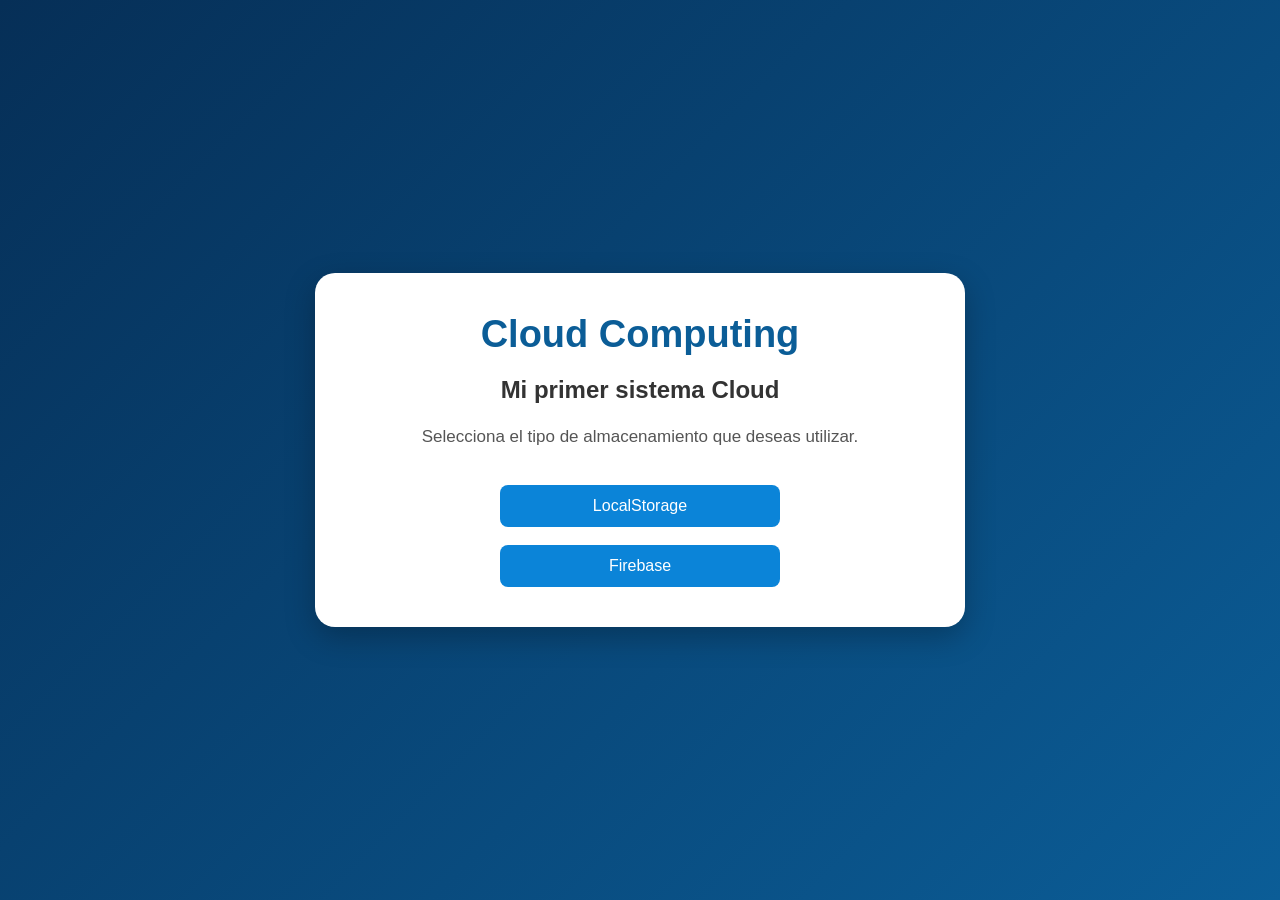
<file: index.html>
<!DOCTYPE html>
<html lang="es">

<head>
    <meta charset="UTF-8">
    <meta name="viewport" content="width=device-width, initial-scale=1.0">

    <title>Cloud Computing</title>

    <link rel="stylesheet" href="css/style.css">
</head>

<body>

    <div class="contenedor">

        <h1>Cloud Computing</h1>

        <h2>Mi primer sistema Cloud</h2>

        <p>
            Selecciona el tipo de almacenamiento que deseas utilizar.
        </p>

        <br>

        <!-- OPCIÓN LOCALSTORAGE -->
        <a href="html/local.html">
            <button>
                LocalStorage
            </button>
        </a>

        <br><br>

        <!-- OPCIÓN FIREBASE -->
        <a href="html/firebase.html">
            <button>
                Firebase
            </button>
        </a>

    </div>

</body>

</html>
</file>
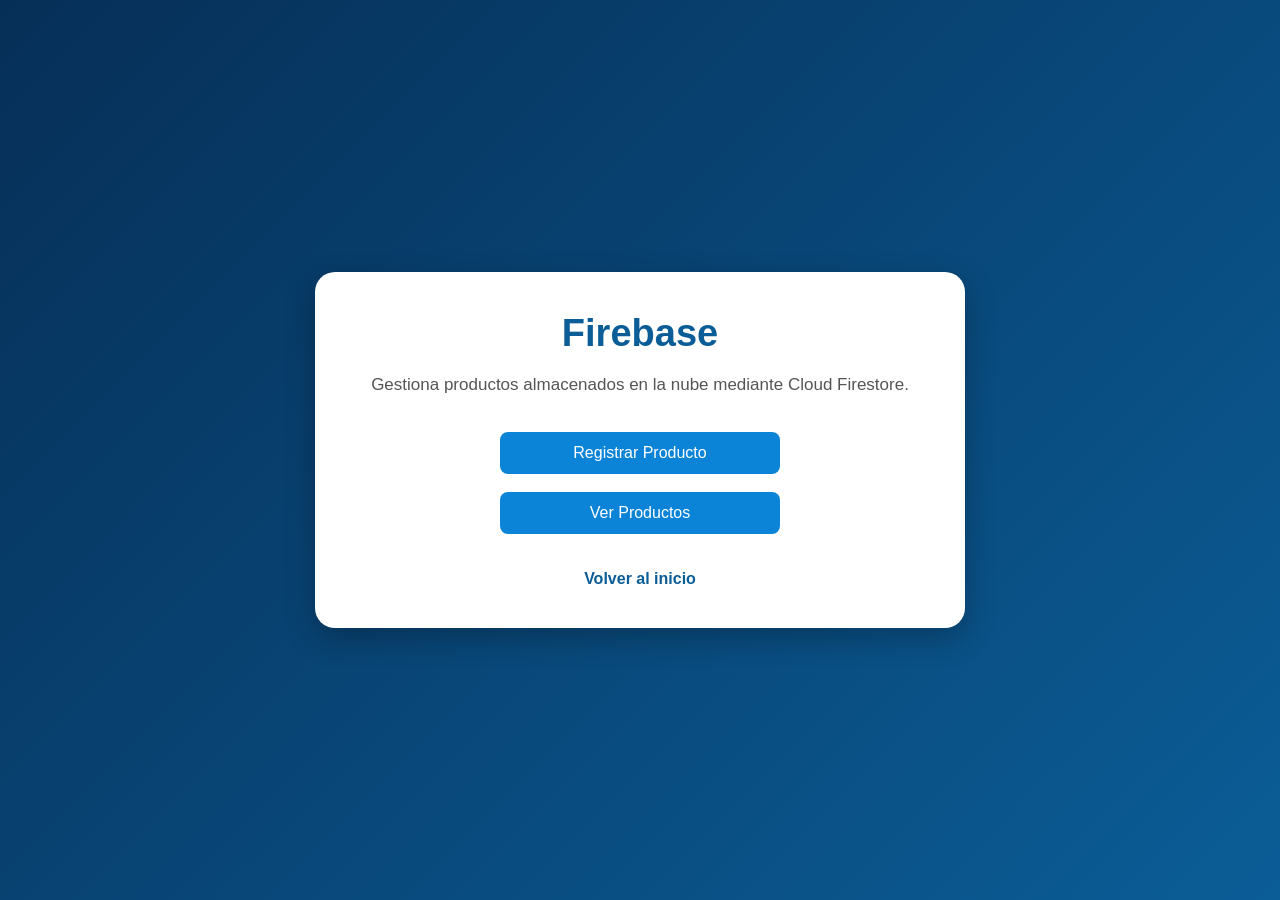
<file: html/firebase.html>
<!DOCTYPE html>
<html lang="es">

<head>
    <meta charset="UTF-8">
    <meta name="viewport" content="width=device-width, initial-scale=1.0">

    <title>Firebase</title>

    <!-- Estilos principales -->
    <link rel="stylesheet" href="../css/style.css">
</head>

<body>

    <div class="contenedor">

        <h1>Firebase</h1>

        <p>
            Gestiona productos almacenados
            en la nube mediante Cloud Firestore.
        </p>

        <br>

        <!-- REGISTRAR PRODUCTO -->
        <a href="registroFirebase.html">
            <button>
                Registrar Producto
            </button>
        </a>

        <br><br>

        <!-- VER PRODUCTOS -->
        <a href="productosFirebase.html">
            <button>
                Ver Productos
            </button>
        </a>

        <br><br><br>

        <!-- VOLVER AL INICIO -->
        <a href="../index.html">
            Volver al inicio
        </a>

    </div>

</body>

</html>
</file>
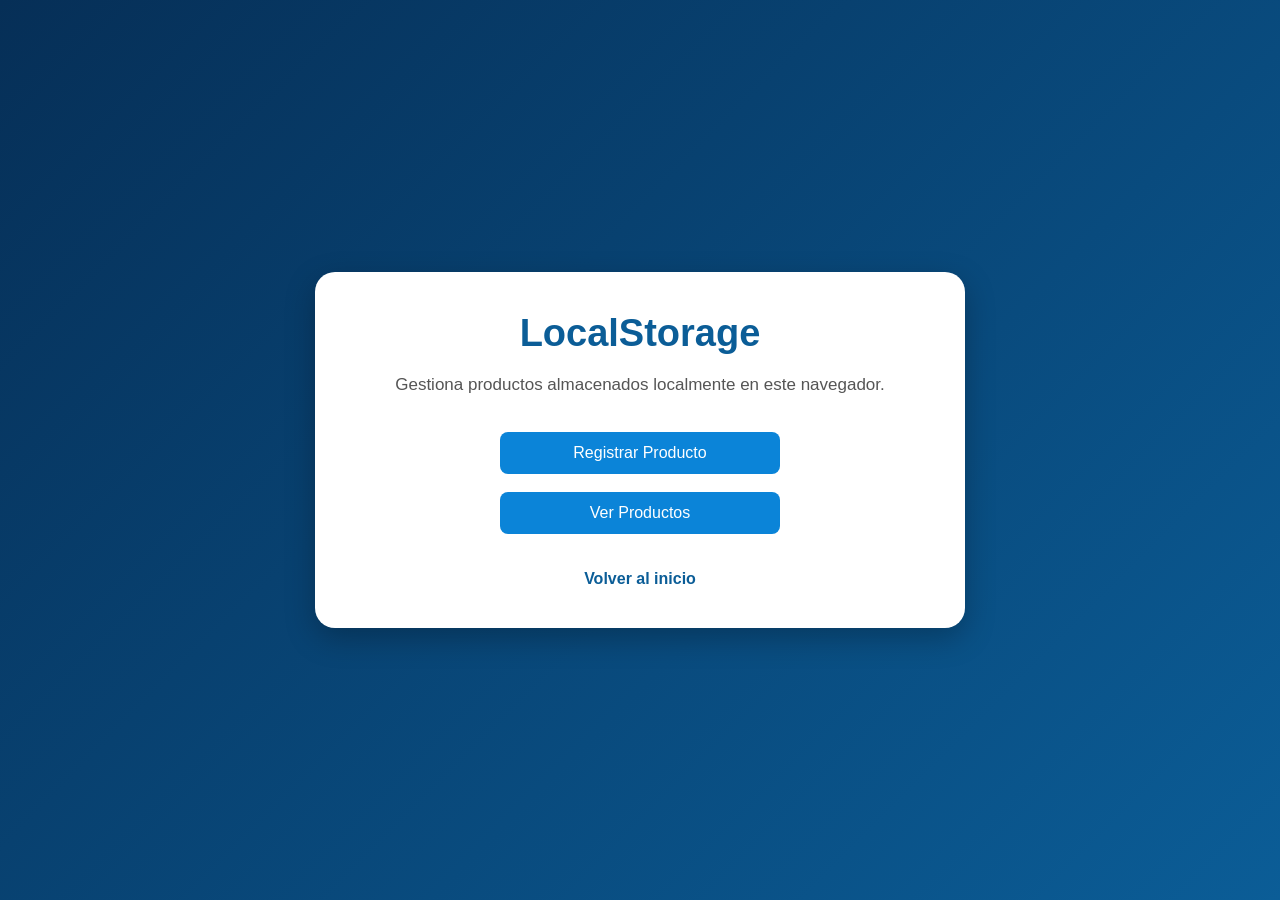
<file: html/local.html>
<!DOCTYPE html>
<html lang="es">

<head>
    <meta charset="UTF-8">
    <meta name="viewport" content="width=device-width, initial-scale=1.0">

    <title>LocalStorage</title>

    <!-- Estilos principales -->
    <link rel="stylesheet" href="../css/style.css">
</head>

<body>

    <div class="contenedor">

        <h1>LocalStorage</h1>

        <p>
            Gestiona productos almacenados localmente
            en este navegador.
        </p>

        <br>

        <!-- REGISTRAR PRODUCTO -->
        <a href="registro.html">
            <button>
                Registrar Producto
            </button>
        </a>

        <br><br>

        <!-- VER PRODUCTOS -->
        <a href="productos.html">
            <button>
                Ver Productos
            </button>
        </a>

        <br><br><br>

        <!-- VOLVER AL INICIO -->
        <a href="../index.html">
            Volver al inicio
        </a>

    </div>

</body>

</html>
</file>
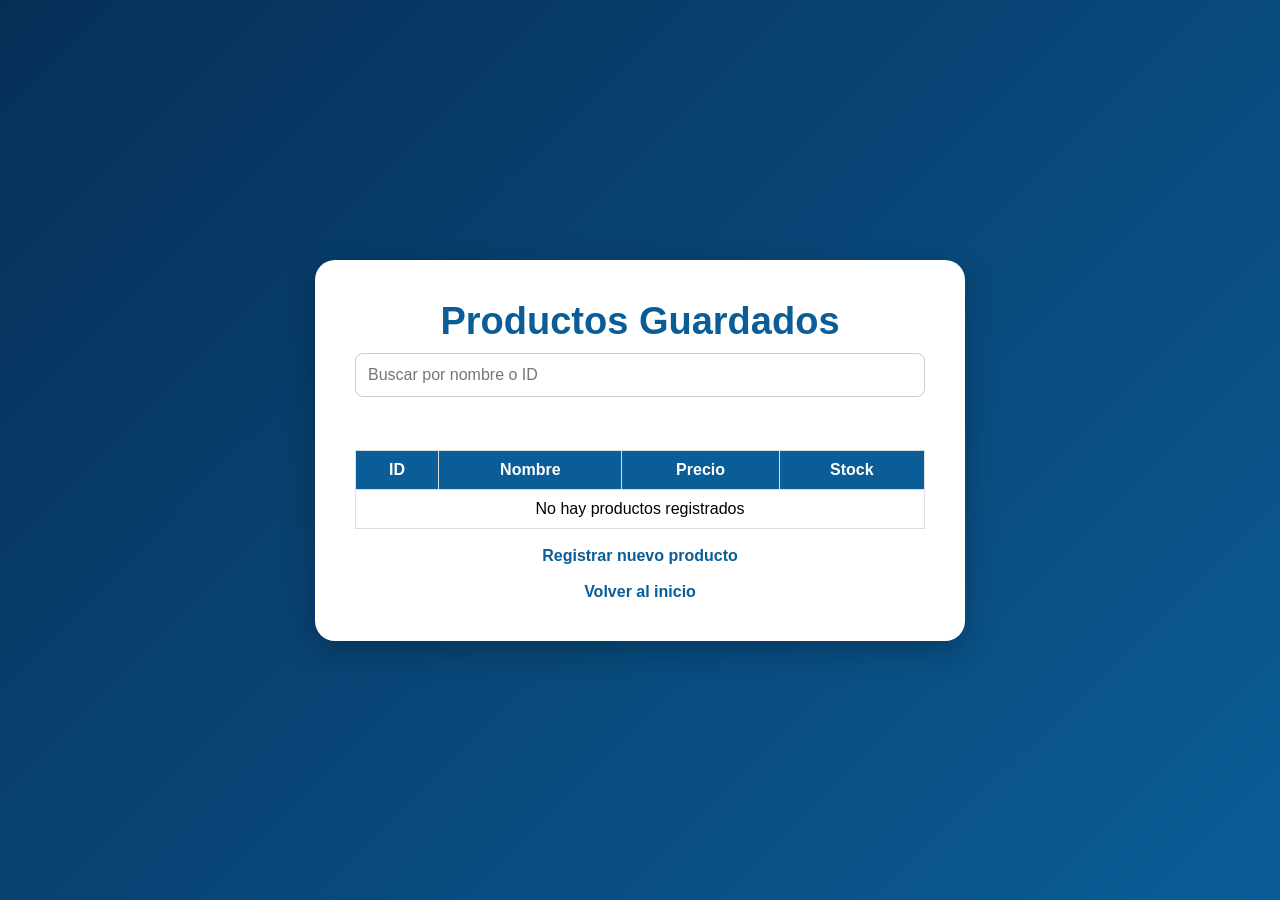
<file: html/productos.html>
<!DOCTYPE html>
<html lang="es">

<head>
    <meta charset="UTF-8">
    <meta name="viewport" content="width=device-width, initial-scale=1.0">

    <title>Productos Guardados</title>

    <!-- Enlace al CSS principal -->
    <link rel="stylesheet" href="../css/style.css">
</head>

<body>

    <div class="contenedor">

        <h1>Productos Guardados</h1>

        <!-- Campo para buscar productos -->
        <input
            type="text"
            id="buscarProducto"
            placeholder="Buscar por nombre o ID"
        >

        <br><br>

        <!-- Tabla de productos -->
        <table border="1" width="100%">
            <thead>
                <tr>
                    <th>ID</th>
                    <th>Nombre</th>
                    <th>Precio</th>
                    <th>Stock</th>
                </tr>
            </thead>

            <tbody id="tablaProductos">
                <!-- Aquí se cargarán los productos -->
            </tbody>
        </table>

        <br>

        <!-- Navegación -->
        <a href="registro.html">
            Registrar nuevo producto
        </a>

        <br><br>

        <a href="../index.html">
            Volver al inicio
        </a>

    </div>

    <!-- JavaScript -->
    <script src="../js/productos.js"></script>

</body>

</html>
</file>
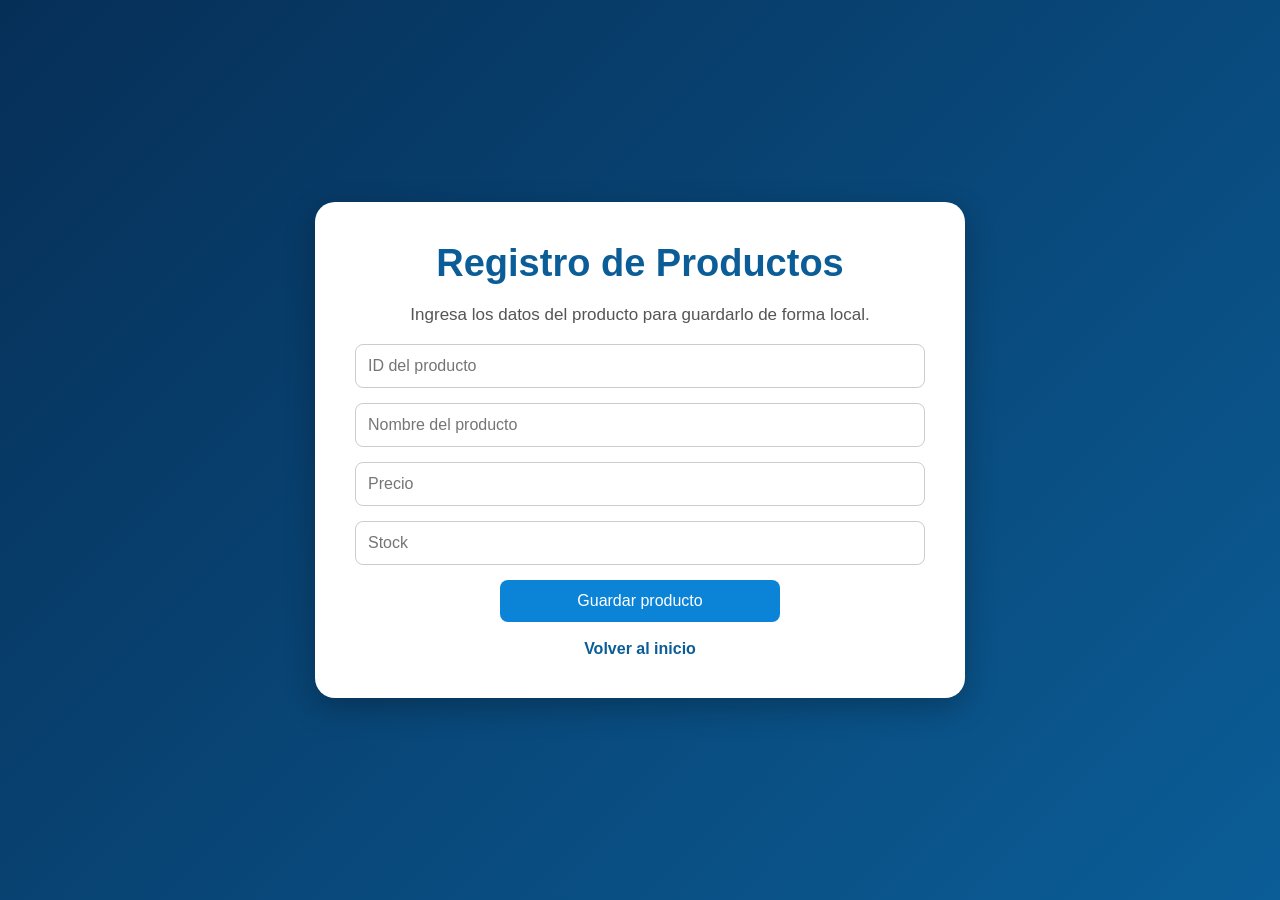
<file: html/registro.html>
<!DOCTYPE html>
<html lang="es">

<head>
    <meta charset="UTF-8">
    <meta name="viewport" content="width=device-width, initial-scale=1.0">

    <title>Registro de Productos</title>

    <!-- Enlace al archivo CSS principal -->
    <link rel="stylesheet" href="../css/style.css">
</head>

<body>

    <div class="contenedor">

        <h1>Registro de Productos</h1>

        <p>
            Ingresa los datos del producto para guardarlo de forma local.
        </p>

        <!-- Campo ID -->
        <input
            type="text"
            id="idProducto"
            placeholder="ID del producto"
        >

        <!-- Campo nombre -->
        <input
            type="text"
            id="nombreProducto"
            placeholder="Nombre del producto"
        >

        <!-- Campo precio -->
        <input
            type="number"
            id="precioProducto"
            placeholder="Precio"
        >

        <!-- Campo stock -->
        <input
            type="number"
            id="stockProducto"
            placeholder="Stock"
        >

        <!-- Botón para guardar -->
        <button id="btnGuardar">
            Guardar producto
        </button>

        <br><br>

        <!-- Navegación -->
        <a href="../index.html">
            Volver al inicio
        </a>

    </div>

    <!-- Archivo JavaScript -->
    <script src="../js/productos.js"></script>

</body>

</html>
</file>
<file: css/style.css>
/* ==========================================
   ESTILO GENERAL
   ========================================== */

* {
    box-sizing: border-box;
}

body {
    margin: 0;
    padding: 20px;

    font-family: "Segoe UI", Arial, sans-serif;

    background: linear-gradient(
        135deg,
        #062f57,
        #0b5d97
    );

    min-height: 100vh;

    display: flex;
    justify-content: center;
    align-items: center;
}


/* ==========================================
   CONTENEDOR PRINCIPAL
   ========================================== */

.contenedor {
    background: white;

    width: 100%;
    max-width: 650px;

    padding: 40px;

    border-radius: 20px;

    box-shadow:
        0 10px 30px rgba(0, 0, 0, 0.25);

    text-align: center;
}


/* ==========================================
   TÍTULOS
   ========================================== */

h1 {
    margin-top: 0;
    margin-bottom: 10px;

    color: #0b5d97;

    font-size: 38px;
}

h2,
h3 {
    color: #333;
}


/* ==========================================
   TEXTO
   ========================================== */

p {
    color: #555;

    font-size: 17px;

    line-height: 1.5;
}


/* ==========================================
   FORMULARIOS
   ========================================== */

input {
    width: 100%;

    padding: 12px;

    margin-bottom: 15px;

    border: 1px solid #cccccc;

    border-radius: 8px;

    font-size: 16px;

    outline: none;
}


/* Efecto al seleccionar un campo */

input:focus {
    border-color: #0b5d97;
}


/* ==========================================
   BOTONES
   ========================================== */

button {
    width: 100%;

    max-width: 280px;

    padding: 12px 20px;

    border: none;

    border-radius: 8px;

    background-color: #0b84d8;

    color: white;

    font-size: 16px;

    cursor: pointer;

    transition: 0.2s;
}


/* Efecto al pasar el mouse */

button:hover {
    background-color: #086cad;

    transform: translateY(-1px);
}


/* ==========================================
   ENLACES
   ========================================== */

a {
    color: #0b5d97;

    text-decoration: none;

    font-weight: 600;
}

a:hover {
    text-decoration: underline;
}


/* ==========================================
   LISTAS
   ========================================== */

ul {
    list-style: none;

    padding: 0;
}


/* ==========================================
   TABLAS
   ========================================== */

table {
    width: 100%;

    border-collapse: collapse;

    margin-top: 20px;
}

th,
td {
    padding: 10px;

    border: 1px solid #dddddd;

    text-align: center;
}

th {
    background-color: #0b5d97;

    color: white;
}


/* ==========================================
   DISEÑO RESPONSIVE
   ========================================== */

@media (max-width: 600px) {

    body {
        padding: 10px;
    }

    .contenedor {
        padding: 25px;
    }

    h1 {
        font-size: 30px;
    }

    button {
        width: 100%;
    }

}
</file>
